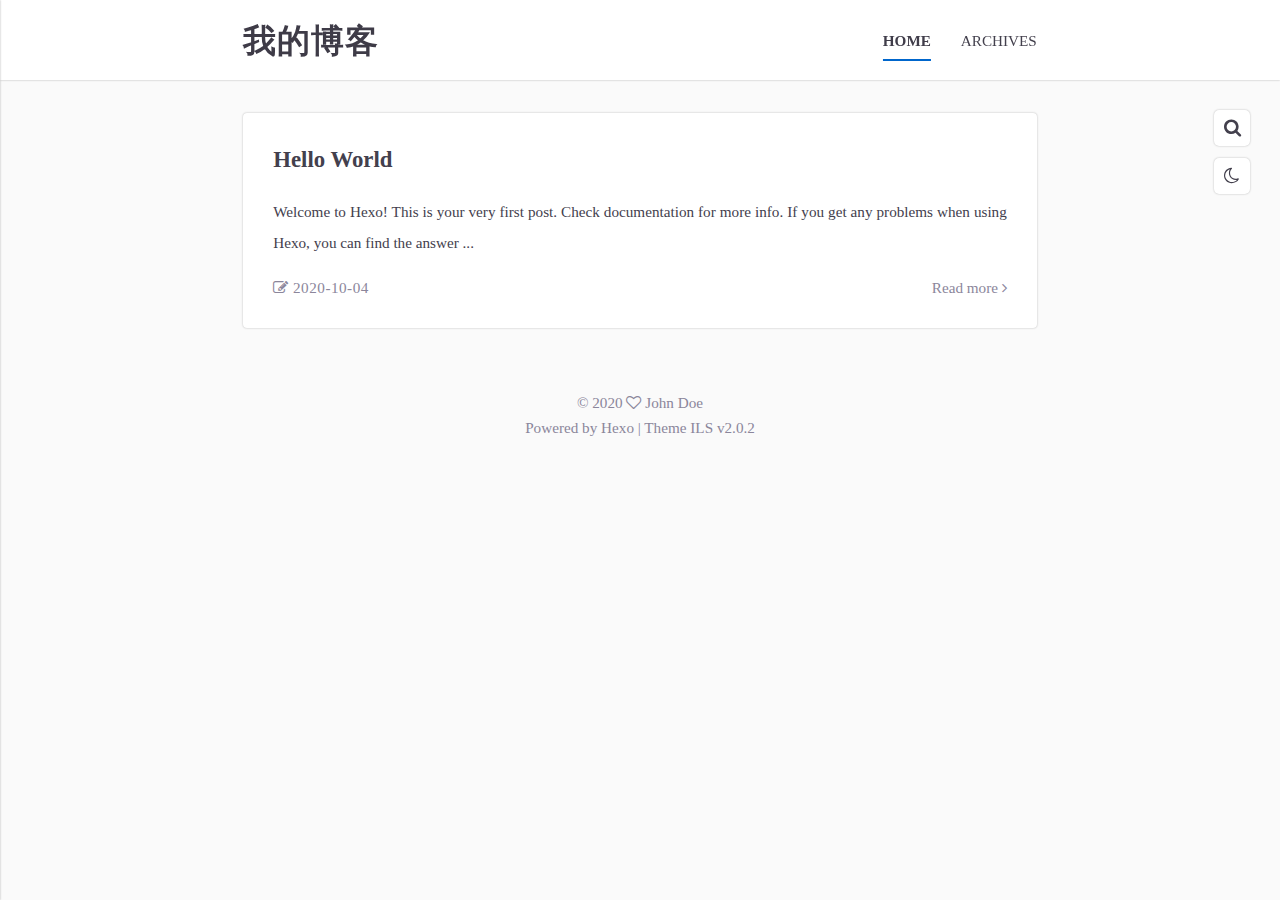
<file: index.html>
<!DOCTYPE html>
<html lang="en">
<head>
    <meta charset="utf-8">
    
    <title>
        我的博客
    </title>
    <meta name="viewport" content="width=device-width, initial-scale=1, maximum-scale=1">
    
        <link rel="shortcut icon" href="/images/favicon.png">
    
    
<link rel="stylesheet" href="/css/style.css">

    <script id="hexo-configurations">
    let CONFIG = {"hostname":"example.com","root":"/","localsearch":{"enable":true,"trigger":"auto","unescape":false,"preload":false},"themeInfo":{"name":"ILS","version":"2.0.2","author":"XPoet","repository":"https://github.com/XPoet/hexo-theme-ils"}};
  </script>
<meta name="generator" content="Hexo 5.2.0"></head>


<body>
<div class="page-container">

    <header class="page-header">
        <div class="header-progress"></div>
    </header>

    <main class="page-main">

        <div class="page-main-content">

            <div class="page-main-content-top">
                <header class="header-wrapper">

    <div class="header-content">

        <a class="logo-title" href="/">
            我的博客
        </a>

        <ul class="menu-list">
            
                <li class="menu-item">
                    <a class="active"
                       href="/"
                    >
                        HOME
                    </a>
                </li>
            
                <li class="menu-item">
                    <a class=""
                       href="/archives"
                    >
                        ARCHIVES
                    </a>
                </li>
            
        </ul>

        <div class="menu-bar">
            <div class="menu-bar-middle"></div>
        </div>
    </div>

    <div class="header-drawer">
        <ul class="drawer-menu-list">
            
                <li class="drawer-menu-item">
                    <a class="active"
                       href="/">HOME</a>
                </li>
            
                <li class="drawer-menu-item">
                    <a class=""
                       href="/archives">ARCHIVES</a>
                </li>
            
        </ul>
    </div>

    <div class="window-mask"></div>

</header>


            </div>

            <div class="page-main-content-middle">

                <main class="main-content normal-code-theme">

                    
                        <div class="home-content-container fade-in-down-animation">
    <ul class="home-article-list">
        
            <li class="home-article-item">

                <h3 class="home-article-title">
                    <a href="/hello-world/index.html">
                        
                        Hello World
                    </a>
                </h3>

                <div class="home-article-content markdown-body">
                    
                        Welcome to Hexo! This is your very first post. Check documentation for more info. If you get any problems when using Hexo, you can find the answer ...
                    
                </div>

                <div class="home-article-meta-info">
                    <div class="article-date">
                        <span><i class="fa fa-pencil-square-o"></i> 2020-10-04</span>
                        
                            
                            
                        
                    </div>
                    
                    <a href="/hello-world/index.html">Read more <i class="fa fa-angle-right"></i></a>
                </div>
            </li>
        
    </ul>

    <div class="home-paginator">
        <div class="paginator">
    

    
</div>

    </div>
</div>


                    

                </main>

            </div>

            <div class="page-main-content-bottom">
                <footer class="footer">
    <div class="info-container">
        <div class="copyright-info info-item">
            &copy; 2020 <i class="fa fa-heart-o"></i> <a href="/">John Doe</a>
        </div>
        
        <div class="theme-info info-item">
            Powered by <a target="_blank" href="https://hexo.io">Hexo</a> | Theme <a
                    href="https://github.com/XPoet/hexo-theme-ils" target="_blank">ILS v2.0.2</a>
        </div>
    </div>
</footer>

            </div>
        </div>
    </main>

    <div class="sidebar-tools">
        <div class="tools-container">
    <ul class="tools-list">
        
            <li class="search popup-trigger">
                <i class="fa fa-search"></i>
            </li>
            
<script src="/js/local-search.js"></script>

        
        <li class="mode-toggle">
            <i class="fa fa-moon-o"></i>
        </li>
        
        <li class="page-aside-toggle">
            <i class="fa fa-bars"></i>
        </li>
        
    </ul>
</div>

    </div>

    <!-- page aside -->
    <aside class="page-aside">
        
    </aside>

</div>



    <div class="search-pop-overlay">
    <div class="popup search-popup">
        <div class="search-header">
          <span class="search-icon">
            <i class="fa fa-search"></i>
          </span>
            <div class="search-input-container">
                <input autocomplete="off"
                       autocorrect="off"
                       autocapitalize="off"
                       placeholder="Search..."
                       spellcheck="false"
                       type="search"
                       class="search-input"
                >
            </div>
            <span class="popup-btn-close">
                <i class="fa fa-times"></i>
            </span>
        </div>
        <div id="search-result">
            <div id="no-result">
                <i class="fa fa-spinner fa-pulse fa-5x fa-fw"></i>
            </div>
        </div>
    </div>
</div>



<script src="/js/main.js"></script>
<script src="/js/header-shrink.js"></script>
<script src="/js/toggle-mode.js"></script>







</body>
</html>
</file>
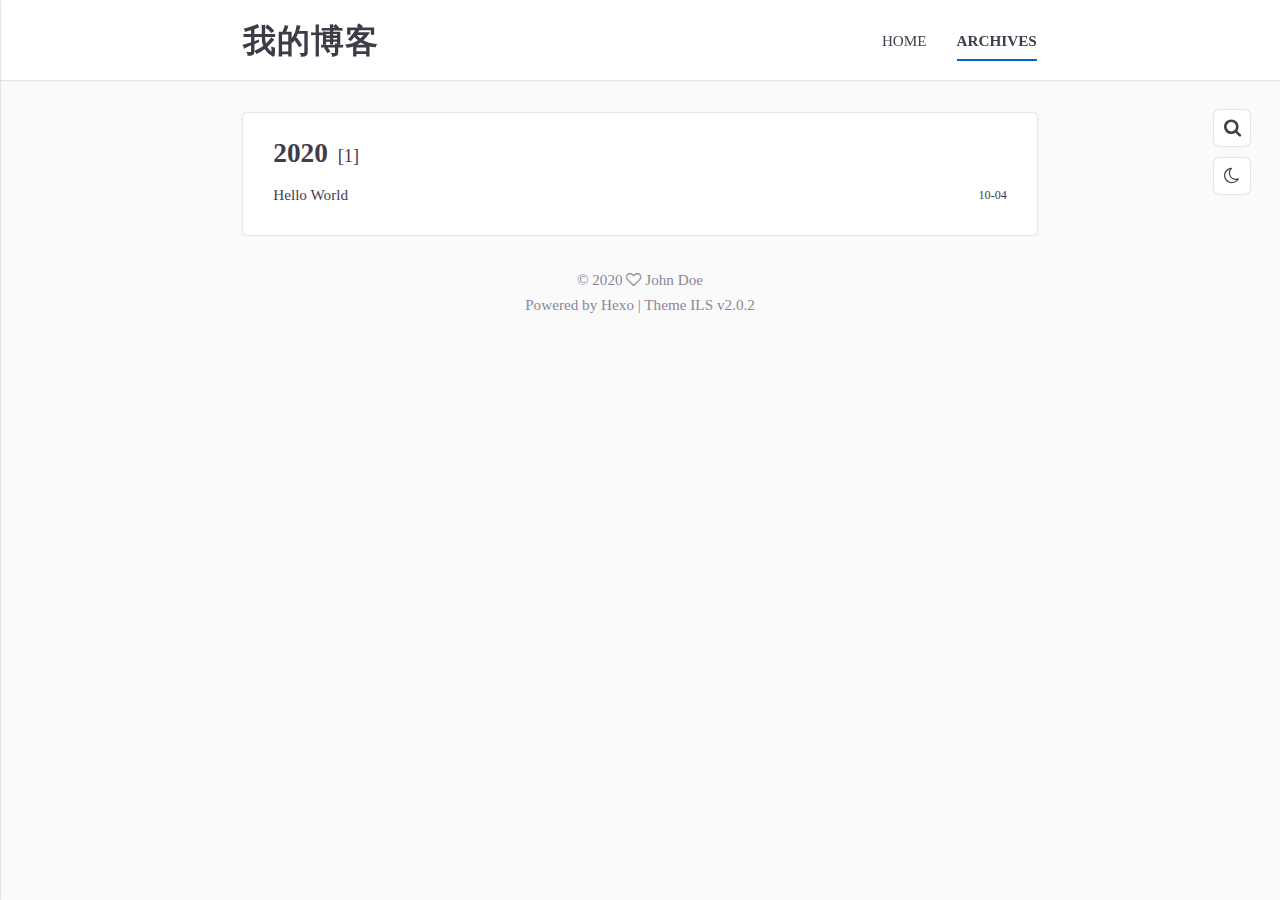
<file: archives/index.html>
<!DOCTYPE html>
<html lang="en">
<head>
    <meta charset="utf-8">
    
    <title>
        Archive | 我的博客
    </title>
    <meta name="viewport" content="width=device-width, initial-scale=1, maximum-scale=1">
    
        <link rel="shortcut icon" href="/images/favicon.png">
    
    
<link rel="stylesheet" href="/css/style.css">

    <script id="hexo-configurations">
    let CONFIG = {"hostname":"example.com","root":"/","localsearch":{"enable":true,"trigger":"auto","unescape":false,"preload":false},"themeInfo":{"name":"ILS","version":"2.0.2","author":"XPoet","repository":"https://github.com/XPoet/hexo-theme-ils"}};
  </script>
<meta name="generator" content="Hexo 5.2.0"></head>


<body>
<div class="page-container">

    <header class="page-header">
        <div class="header-progress"></div>
    </header>

    <main class="page-main">

        <div class="page-main-content">

            <div class="page-main-content-top">
                <header class="header-wrapper">

    <div class="header-content">

        <a class="logo-title" href="/">
            我的博客
        </a>

        <ul class="menu-list">
            
                <li class="menu-item">
                    <a class=""
                       href="/"
                    >
                        HOME
                    </a>
                </li>
            
                <li class="menu-item">
                    <a class="active"
                       href="/archives"
                    >
                        ARCHIVES
                    </a>
                </li>
            
        </ul>

        <div class="menu-bar">
            <div class="menu-bar-middle"></div>
        </div>
    </div>

    <div class="header-drawer">
        <ul class="drawer-menu-list">
            
                <li class="drawer-menu-item">
                    <a class=""
                       href="/">HOME</a>
                </li>
            
                <li class="drawer-menu-item">
                    <a class="active"
                       href="/archives">ARCHIVES</a>
                </li>
            
        </ul>
    </div>

    <div class="window-mask"></div>

</header>


            </div>

            <div class="page-main-content-middle">

                <main class="main-content normal-code-theme">

                    
                        <div class="fade-in-down-animation">
    <div class="archive-container ">
        
<div class="archive-list-container">
    
        <section class="archive-item">
            <div class="archive-item-header">
                <span class="archive-year">2020</span>
                <span class="archive-year-post-count">[1]</span>
            </div>
            <ul class="article-list">
                
                    <li class="article-item">
                        <a class="article-title"
                           href="/hello-world/index.html"
                        >Hello World</a>
                        <span class="article-date">10-04</span>
                    </li>
                
            </ul>
        </section>
    
</div>

    </div>
</div>

                    

                </main>

            </div>

            <div class="page-main-content-bottom">
                <footer class="footer">
    <div class="info-container">
        <div class="copyright-info info-item">
            &copy; 2020 <i class="fa fa-heart-o"></i> <a href="/">John Doe</a>
        </div>
        
        <div class="theme-info info-item">
            Powered by <a target="_blank" href="https://hexo.io">Hexo</a> | Theme <a
                    href="https://github.com/XPoet/hexo-theme-ils" target="_blank">ILS v2.0.2</a>
        </div>
    </div>
</footer>

            </div>
        </div>
    </main>

    <div class="sidebar-tools">
        <div class="tools-container">
    <ul class="tools-list">
        
            <li class="search popup-trigger">
                <i class="fa fa-search"></i>
            </li>
            
<script src="/js/local-search.js"></script>

        
        <li class="mode-toggle">
            <i class="fa fa-moon-o"></i>
        </li>
        
        <li class="page-aside-toggle">
            <i class="fa fa-bars"></i>
        </li>
        
    </ul>
</div>

    </div>

    <!-- page aside -->
    <aside class="page-aside">
        
    </aside>

</div>



    <div class="search-pop-overlay">
    <div class="popup search-popup">
        <div class="search-header">
          <span class="search-icon">
            <i class="fa fa-search"></i>
          </span>
            <div class="search-input-container">
                <input autocomplete="off"
                       autocorrect="off"
                       autocapitalize="off"
                       placeholder="Search..."
                       spellcheck="false"
                       type="search"
                       class="search-input"
                >
            </div>
            <span class="popup-btn-close">
                <i class="fa fa-times"></i>
            </span>
        </div>
        <div id="search-result">
            <div id="no-result">
                <i class="fa fa-spinner fa-pulse fa-5x fa-fw"></i>
            </div>
        </div>
    </div>
</div>



<script src="/js/main.js"></script>
<script src="/js/header-shrink.js"></script>
<script src="/js/toggle-mode.js"></script>







</body>
</html>
</file>
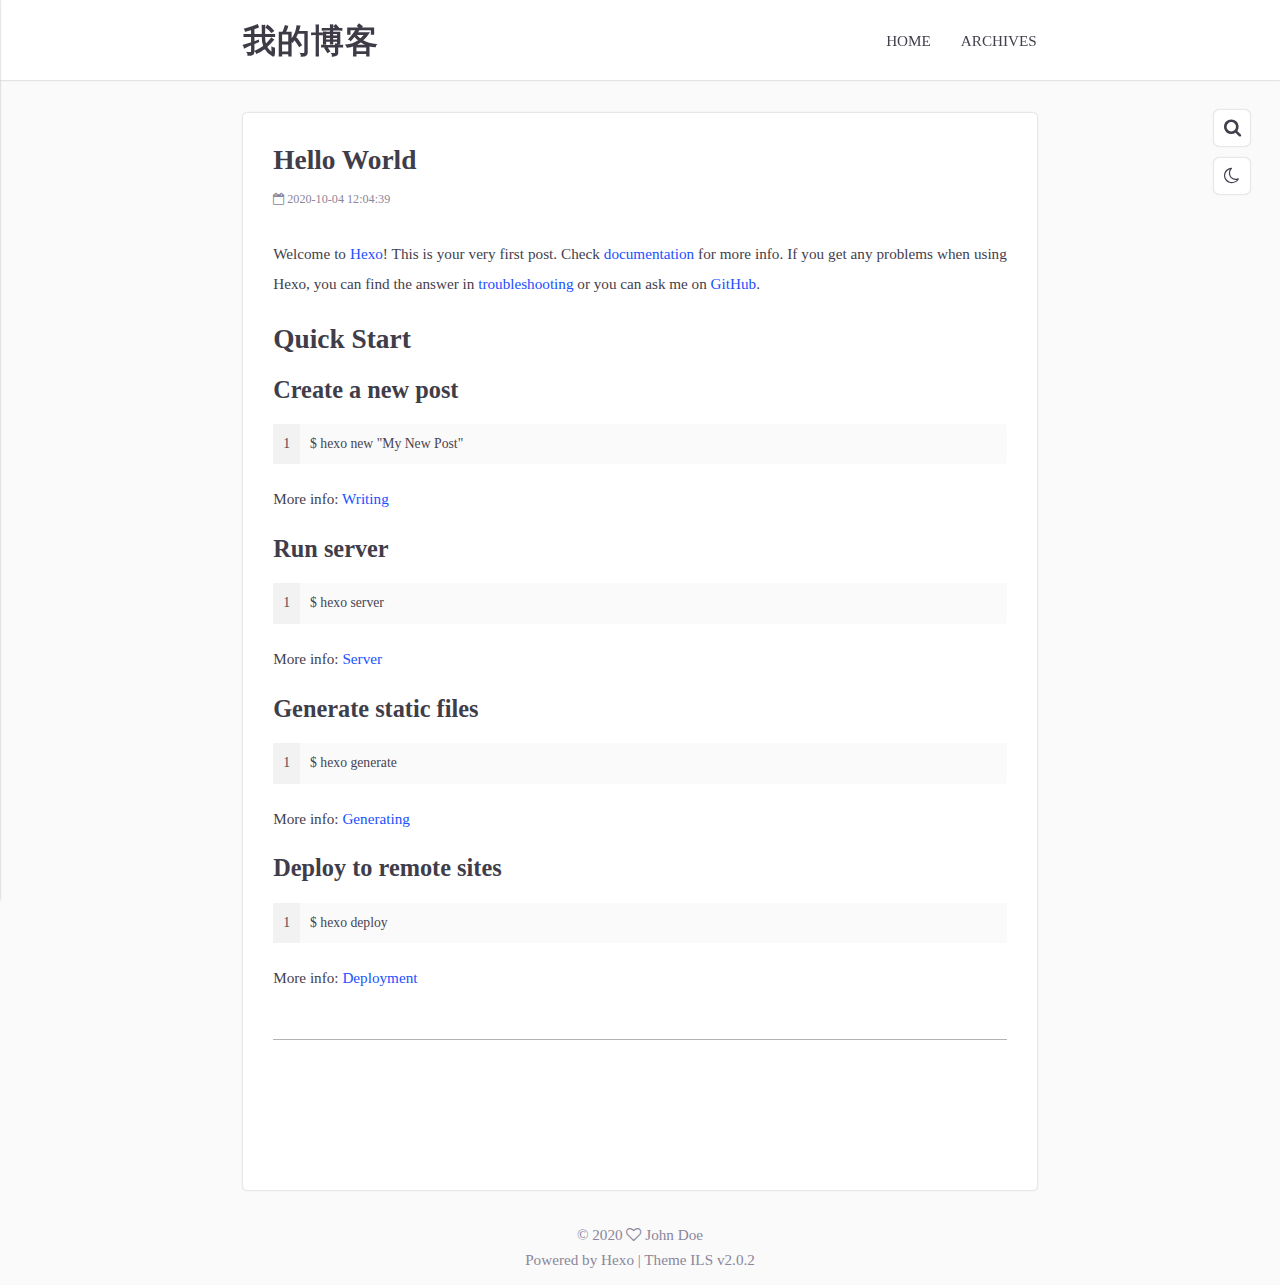
<file: hello-world/index.html>
<!DOCTYPE html>
<html lang="en">
<head>
    <meta charset="utf-8">
    
    <title>
        Hello World | 我的博客
    </title>
    <meta name="viewport" content="width=device-width, initial-scale=1, maximum-scale=1">
    
        <link rel="shortcut icon" href="/images/favicon.png">
    
    
<link rel="stylesheet" href="/css/style.css">

    <script id="hexo-configurations">
    let CONFIG = {"hostname":"example.com","root":"/","localsearch":{"enable":true,"trigger":"auto","unescape":false,"preload":false},"themeInfo":{"name":"ILS","version":"2.0.2","author":"XPoet","repository":"https://github.com/XPoet/hexo-theme-ils"}};
  </script>
<meta name="generator" content="Hexo 5.2.0"></head>


<body>
<div class="page-container">

    <header class="page-header">
        <div class="header-progress"></div>
    </header>

    <main class="page-main">

        <div class="page-main-content">

            <div class="page-main-content-top">
                <header class="header-wrapper">

    <div class="header-content">

        <a class="logo-title" href="/">
            我的博客
        </a>

        <ul class="menu-list">
            
                <li class="menu-item">
                    <a class=""
                       href="/"
                    >
                        HOME
                    </a>
                </li>
            
                <li class="menu-item">
                    <a class=""
                       href="/archives"
                    >
                        ARCHIVES
                    </a>
                </li>
            
        </ul>

        <div class="menu-bar">
            <div class="menu-bar-middle"></div>
        </div>
    </div>

    <div class="header-drawer">
        <ul class="drawer-menu-list">
            
                <li class="drawer-menu-item">
                    <a class=""
                       href="/">HOME</a>
                </li>
            
                <li class="drawer-menu-item">
                    <a class=""
                       href="/archives">ARCHIVES</a>
                </li>
            
        </ul>
    </div>

    <div class="window-mask"></div>

</header>


            </div>

            <div class="page-main-content-middle">

                <main class="main-content normal-code-theme">

                    
                        <div class="fade-in-down-animation">
    <div class="article-content-container">

        <div class="article-title">
            <h3><a class="title-hover-animation">Hello World</a></h3>
        </div>

        <div class="meta-info">
            <div class="article-meta-info">
    <span class="article-date article-meta-item">
        <i class="fa fa-calendar-o"></i> 2020-10-04 12:04:39
    </span>
    
    
    
    
    
</div>

        </div>

        <div class="article-content markdown-body">
            <p>Welcome to <a target="_blank" rel="noopener" href="https://hexo.io/">Hexo</a>! This is your very first post. Check <a target="_blank" rel="noopener" href="https://hexo.io/docs/">documentation</a> for more info. If you get any problems when using Hexo, you can find the answer in <a target="_blank" rel="noopener" href="https://hexo.io/docs/troubleshooting.html">troubleshooting</a> or you can ask me on <a target="_blank" rel="noopener" href="https://github.com/hexojs/hexo/issues">GitHub</a>.</p>
<h2 id="Quick-Start"><a href="#Quick-Start" class="headerlink" title="Quick Start"></a>Quick Start</h2><h3 id="Create-a-new-post"><a href="#Create-a-new-post" class="headerlink" title="Create a new post"></a>Create a new post</h3><figure class="highlight bash"><table><tr><td class="gutter"><pre><span class="line">1</span><br></pre></td><td class="code"><pre><span class="line">$ hexo new <span class="string">&quot;My New Post&quot;</span></span><br></pre></td></tr></table></figure>

<p>More info: <a target="_blank" rel="noopener" href="https://hexo.io/docs/writing.html">Writing</a></p>
<h3 id="Run-server"><a href="#Run-server" class="headerlink" title="Run server"></a>Run server</h3><figure class="highlight bash"><table><tr><td class="gutter"><pre><span class="line">1</span><br></pre></td><td class="code"><pre><span class="line">$ hexo server</span><br></pre></td></tr></table></figure>

<p>More info: <a target="_blank" rel="noopener" href="https://hexo.io/docs/server.html">Server</a></p>
<h3 id="Generate-static-files"><a href="#Generate-static-files" class="headerlink" title="Generate static files"></a>Generate static files</h3><figure class="highlight bash"><table><tr><td class="gutter"><pre><span class="line">1</span><br></pre></td><td class="code"><pre><span class="line">$ hexo generate</span><br></pre></td></tr></table></figure>

<p>More info: <a target="_blank" rel="noopener" href="https://hexo.io/docs/generating.html">Generating</a></p>
<h3 id="Deploy-to-remote-sites"><a href="#Deploy-to-remote-sites" class="headerlink" title="Deploy to remote sites"></a>Deploy to remote sites</h3><figure class="highlight bash"><table><tr><td class="gutter"><pre><span class="line">1</span><br></pre></td><td class="code"><pre><span class="line">$ hexo deploy</span><br></pre></td></tr></table></figure>

<p>More info: <a target="_blank" rel="noopener" href="https://hexo.io/docs/one-command-deployment.html">Deployment</a></p>

        </div>

        <div class="article-nav">
            
            
        </div>

        <div class="comment-container">
            <div class="comments-container">
    
</div>
        </div>
    </div>
</div>


                    

                </main>

            </div>

            <div class="page-main-content-bottom">
                <footer class="footer">
    <div class="info-container">
        <div class="copyright-info info-item">
            &copy; 2020 <i class="fa fa-heart-o"></i> <a href="/">John Doe</a>
        </div>
        
        <div class="theme-info info-item">
            Powered by <a target="_blank" href="https://hexo.io">Hexo</a> | Theme <a
                    href="https://github.com/XPoet/hexo-theme-ils" target="_blank">ILS v2.0.2</a>
        </div>
    </div>
</footer>

            </div>
        </div>
    </main>

    <div class="sidebar-tools">
        <div class="tools-container">
    <ul class="tools-list">
        
            <li class="search popup-trigger">
                <i class="fa fa-search"></i>
            </li>
            
<script src="/js/local-search.js"></script>

        
        <li class="mode-toggle">
            <i class="fa fa-moon-o"></i>
        </li>
        
        <li class="page-aside-toggle">
            <i class="fa fa-bars"></i>
        </li>
        
    </ul>
</div>

    </div>

    <!-- page aside -->
    <aside class="page-aside">
        
            <div class="post-toc-wrap">
    <div class="post-toc">
        <ol class="nav"><li class="nav-item nav-level-2"><a class="nav-link" href="#Quick-Start"><span class="nav-number">1.</span> <span class="nav-text">Quick Start</span></a><ol class="nav-child"><li class="nav-item nav-level-3"><a class="nav-link" href="#Create-a-new-post"><span class="nav-number">1.1.</span> <span class="nav-text">Create a new post</span></a></li><li class="nav-item nav-level-3"><a class="nav-link" href="#Run-server"><span class="nav-number">1.2.</span> <span class="nav-text">Run server</span></a></li><li class="nav-item nav-level-3"><a class="nav-link" href="#Generate-static-files"><span class="nav-number">1.3.</span> <span class="nav-text">Generate static files</span></a></li><li class="nav-item nav-level-3"><a class="nav-link" href="#Deploy-to-remote-sites"><span class="nav-number">1.4.</span> <span class="nav-text">Deploy to remote sites</span></a></li></ol></li></ol>
    </div>
</div>
        
    </aside>

</div>



    <div class="search-pop-overlay">
    <div class="popup search-popup">
        <div class="search-header">
          <span class="search-icon">
            <i class="fa fa-search"></i>
          </span>
            <div class="search-input-container">
                <input autocomplete="off"
                       autocorrect="off"
                       autocapitalize="off"
                       placeholder="Search..."
                       spellcheck="false"
                       type="search"
                       class="search-input"
                >
            </div>
            <span class="popup-btn-close">
                <i class="fa fa-times"></i>
            </span>
        </div>
        <div id="search-result">
            <div id="no-result">
                <i class="fa fa-spinner fa-pulse fa-5x fa-fw"></i>
            </div>
        </div>
    </div>
</div>



<script src="/js/main.js"></script>
<script src="/js/header-shrink.js"></script>
<script src="/js/toggle-mode.js"></script>






    
        
<script src="/js/code-copy.js"></script>

    

    



</body>
</html>
</file>
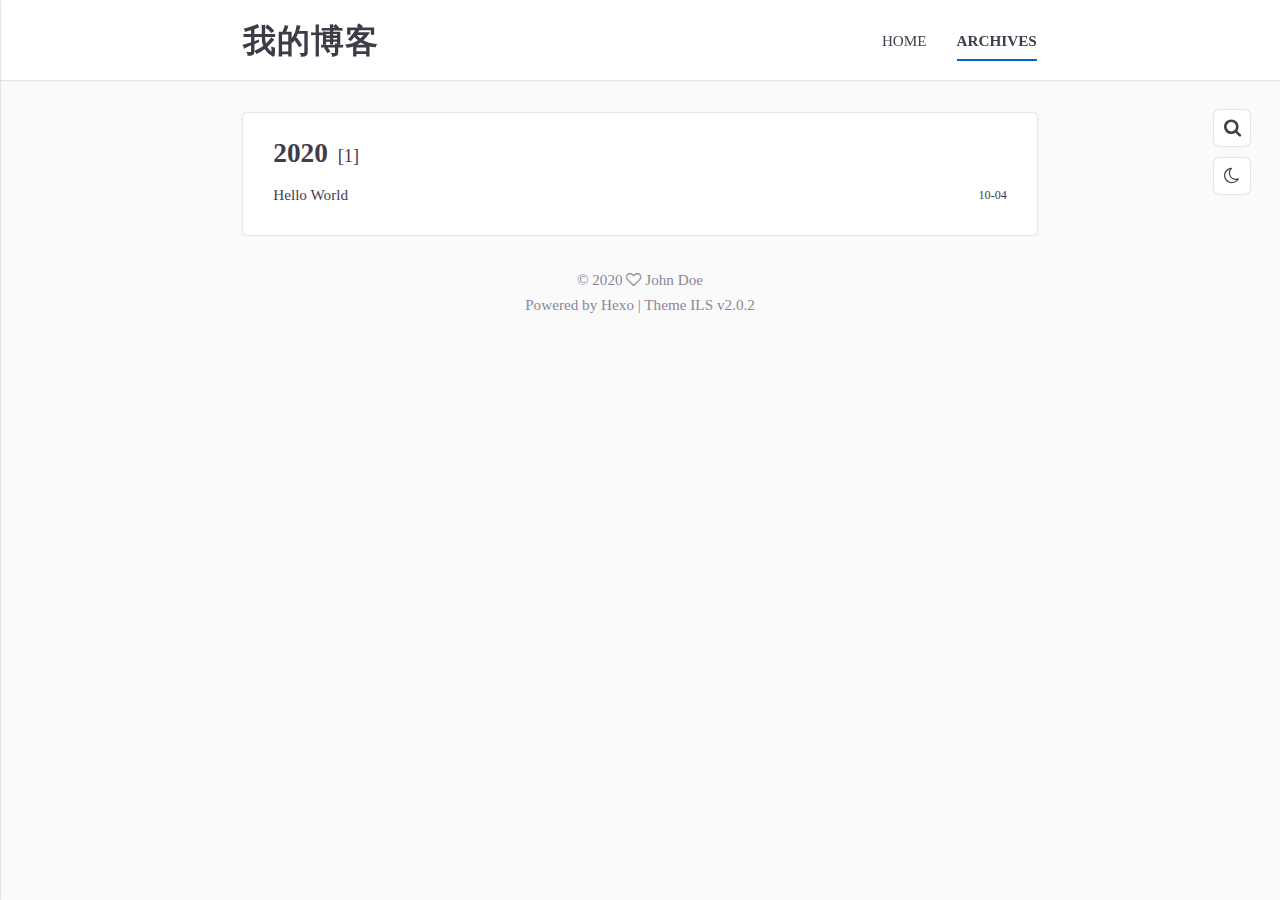
<file: archives/2020/index.html>
<!DOCTYPE html>
<html lang="en">
<head>
    <meta charset="utf-8">
    
    <title>
        Archive: 2020 | 我的博客
    </title>
    <meta name="viewport" content="width=device-width, initial-scale=1, maximum-scale=1">
    
        <link rel="shortcut icon" href="/images/favicon.png">
    
    
<link rel="stylesheet" href="/css/style.css">

    <script id="hexo-configurations">
    let CONFIG = {"hostname":"example.com","root":"/","localsearch":{"enable":true,"trigger":"auto","unescape":false,"preload":false},"themeInfo":{"name":"ILS","version":"2.0.2","author":"XPoet","repository":"https://github.com/XPoet/hexo-theme-ils"}};
  </script>
<meta name="generator" content="Hexo 5.2.0"></head>


<body>
<div class="page-container">

    <header class="page-header">
        <div class="header-progress"></div>
    </header>

    <main class="page-main">

        <div class="page-main-content">

            <div class="page-main-content-top">
                <header class="header-wrapper">

    <div class="header-content">

        <a class="logo-title" href="/">
            我的博客
        </a>

        <ul class="menu-list">
            
                <li class="menu-item">
                    <a class=""
                       href="/"
                    >
                        HOME
                    </a>
                </li>
            
                <li class="menu-item">
                    <a class="active"
                       href="/archives"
                    >
                        ARCHIVES
                    </a>
                </li>
            
        </ul>

        <div class="menu-bar">
            <div class="menu-bar-middle"></div>
        </div>
    </div>

    <div class="header-drawer">
        <ul class="drawer-menu-list">
            
                <li class="drawer-menu-item">
                    <a class=""
                       href="/">HOME</a>
                </li>
            
                <li class="drawer-menu-item">
                    <a class="active"
                       href="/archives">ARCHIVES</a>
                </li>
            
        </ul>
    </div>

    <div class="window-mask"></div>

</header>


            </div>

            <div class="page-main-content-middle">

                <main class="main-content normal-code-theme">

                    
                        <div class="fade-in-down-animation">
    <div class="archive-container ">
        
<div class="archive-list-container">
    
        <section class="archive-item">
            <div class="archive-item-header">
                <span class="archive-year">2020</span>
                <span class="archive-year-post-count">[1]</span>
            </div>
            <ul class="article-list">
                
                    <li class="article-item">
                        <a class="article-title"
                           href="/hello-world/index.html"
                        >Hello World</a>
                        <span class="article-date">10-04</span>
                    </li>
                
            </ul>
        </section>
    
</div>

    </div>
</div>

                    

                </main>

            </div>

            <div class="page-main-content-bottom">
                <footer class="footer">
    <div class="info-container">
        <div class="copyright-info info-item">
            &copy; 2020 <i class="fa fa-heart-o"></i> <a href="/">John Doe</a>
        </div>
        
        <div class="theme-info info-item">
            Powered by <a target="_blank" href="https://hexo.io">Hexo</a> | Theme <a
                    href="https://github.com/XPoet/hexo-theme-ils" target="_blank">ILS v2.0.2</a>
        </div>
    </div>
</footer>

            </div>
        </div>
    </main>

    <div class="sidebar-tools">
        <div class="tools-container">
    <ul class="tools-list">
        
            <li class="search popup-trigger">
                <i class="fa fa-search"></i>
            </li>
            
<script src="/js/local-search.js"></script>

        
        <li class="mode-toggle">
            <i class="fa fa-moon-o"></i>
        </li>
        
        <li class="page-aside-toggle">
            <i class="fa fa-bars"></i>
        </li>
        
    </ul>
</div>

    </div>

    <!-- page aside -->
    <aside class="page-aside">
        
    </aside>

</div>



    <div class="search-pop-overlay">
    <div class="popup search-popup">
        <div class="search-header">
          <span class="search-icon">
            <i class="fa fa-search"></i>
          </span>
            <div class="search-input-container">
                <input autocomplete="off"
                       autocorrect="off"
                       autocapitalize="off"
                       placeholder="Search..."
                       spellcheck="false"
                       type="search"
                       class="search-input"
                >
            </div>
            <span class="popup-btn-close">
                <i class="fa fa-times"></i>
            </span>
        </div>
        <div id="search-result">
            <div id="no-result">
                <i class="fa fa-spinner fa-pulse fa-5x fa-fw"></i>
            </div>
        </div>
    </div>
</div>



<script src="/js/main.js"></script>
<script src="/js/header-shrink.js"></script>
<script src="/js/toggle-mode.js"></script>







</body>
</html>
</file>
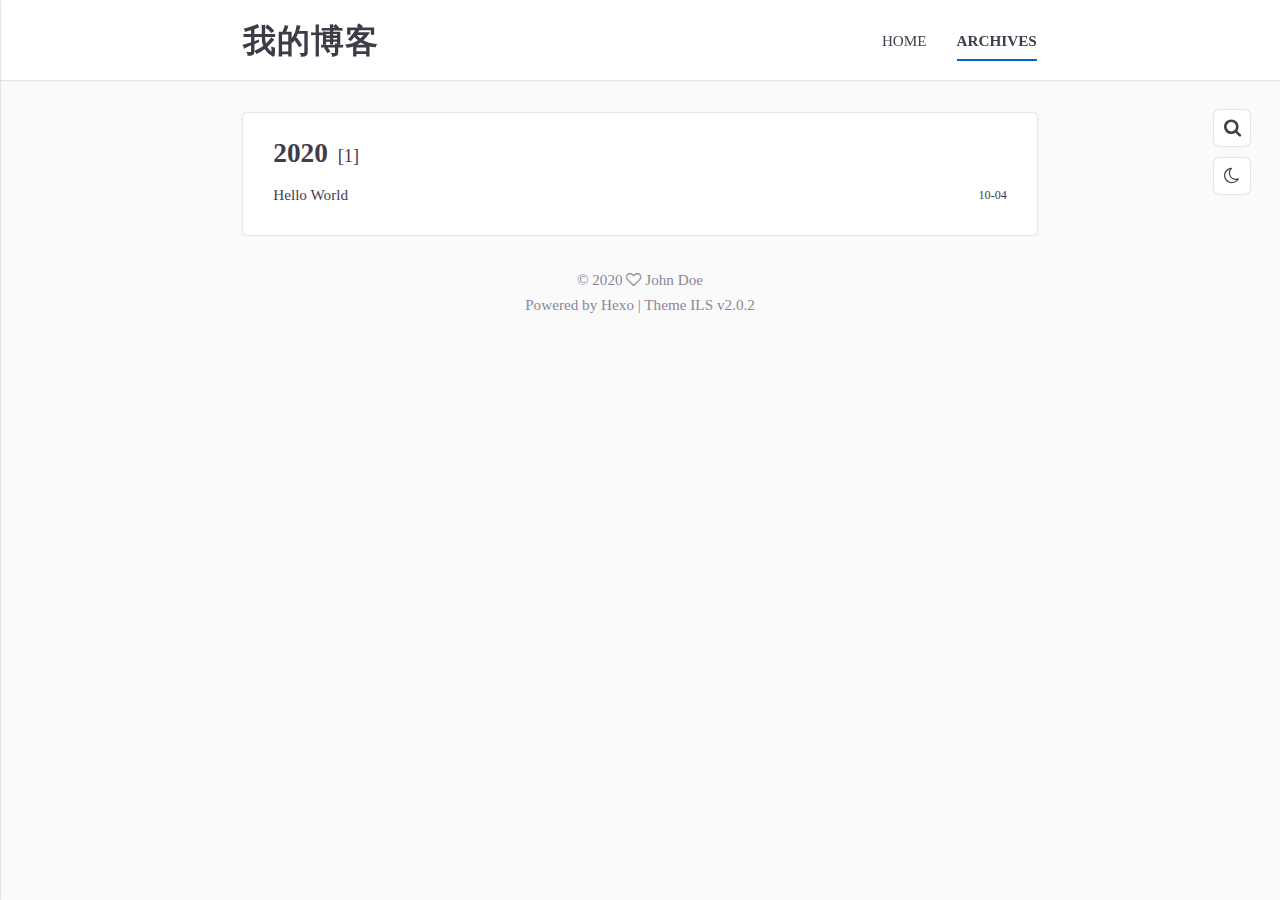
<file: archives/2020/10/index.html>
<!DOCTYPE html>
<html lang="en">
<head>
    <meta charset="utf-8">
    
    <title>
        Archive: 2020/10 | 我的博客
    </title>
    <meta name="viewport" content="width=device-width, initial-scale=1, maximum-scale=1">
    
        <link rel="shortcut icon" href="/images/favicon.png">
    
    
<link rel="stylesheet" href="/css/style.css">

    <script id="hexo-configurations">
    let CONFIG = {"hostname":"example.com","root":"/","localsearch":{"enable":true,"trigger":"auto","unescape":false,"preload":false},"themeInfo":{"name":"ILS","version":"2.0.2","author":"XPoet","repository":"https://github.com/XPoet/hexo-theme-ils"}};
  </script>
<meta name="generator" content="Hexo 5.2.0"></head>


<body>
<div class="page-container">

    <header class="page-header">
        <div class="header-progress"></div>
    </header>

    <main class="page-main">

        <div class="page-main-content">

            <div class="page-main-content-top">
                <header class="header-wrapper">

    <div class="header-content">

        <a class="logo-title" href="/">
            我的博客
        </a>

        <ul class="menu-list">
            
                <li class="menu-item">
                    <a class=""
                       href="/"
                    >
                        HOME
                    </a>
                </li>
            
                <li class="menu-item">
                    <a class="active"
                       href="/archives"
                    >
                        ARCHIVES
                    </a>
                </li>
            
        </ul>

        <div class="menu-bar">
            <div class="menu-bar-middle"></div>
        </div>
    </div>

    <div class="header-drawer">
        <ul class="drawer-menu-list">
            
                <li class="drawer-menu-item">
                    <a class=""
                       href="/">HOME</a>
                </li>
            
                <li class="drawer-menu-item">
                    <a class="active"
                       href="/archives">ARCHIVES</a>
                </li>
            
        </ul>
    </div>

    <div class="window-mask"></div>

</header>


            </div>

            <div class="page-main-content-middle">

                <main class="main-content normal-code-theme">

                    
                        <div class="fade-in-down-animation">
    <div class="archive-container ">
        
<div class="archive-list-container">
    
        <section class="archive-item">
            <div class="archive-item-header">
                <span class="archive-year">2020</span>
                <span class="archive-year-post-count">[1]</span>
            </div>
            <ul class="article-list">
                
                    <li class="article-item">
                        <a class="article-title"
                           href="/hello-world/index.html"
                        >Hello World</a>
                        <span class="article-date">10-04</span>
                    </li>
                
            </ul>
        </section>
    
</div>

    </div>
</div>

                    

                </main>

            </div>

            <div class="page-main-content-bottom">
                <footer class="footer">
    <div class="info-container">
        <div class="copyright-info info-item">
            &copy; 2020 <i class="fa fa-heart-o"></i> <a href="/">John Doe</a>
        </div>
        
        <div class="theme-info info-item">
            Powered by <a target="_blank" href="https://hexo.io">Hexo</a> | Theme <a
                    href="https://github.com/XPoet/hexo-theme-ils" target="_blank">ILS v2.0.2</a>
        </div>
    </div>
</footer>

            </div>
        </div>
    </main>

    <div class="sidebar-tools">
        <div class="tools-container">
    <ul class="tools-list">
        
            <li class="search popup-trigger">
                <i class="fa fa-search"></i>
            </li>
            
<script src="/js/local-search.js"></script>

        
        <li class="mode-toggle">
            <i class="fa fa-moon-o"></i>
        </li>
        
        <li class="page-aside-toggle">
            <i class="fa fa-bars"></i>
        </li>
        
    </ul>
</div>

    </div>

    <!-- page aside -->
    <aside class="page-aside">
        
    </aside>

</div>



    <div class="search-pop-overlay">
    <div class="popup search-popup">
        <div class="search-header">
          <span class="search-icon">
            <i class="fa fa-search"></i>
          </span>
            <div class="search-input-container">
                <input autocomplete="off"
                       autocorrect="off"
                       autocapitalize="off"
                       placeholder="Search..."
                       spellcheck="false"
                       type="search"
                       class="search-input"
                >
            </div>
            <span class="popup-btn-close">
                <i class="fa fa-times"></i>
            </span>
        </div>
        <div id="search-result">
            <div id="no-result">
                <i class="fa fa-spinner fa-pulse fa-5x fa-fw"></i>
            </div>
        </div>
    </div>
</div>



<script src="/js/main.js"></script>
<script src="/js/header-shrink.js"></script>
<script src="/js/toggle-mode.js"></script>







</body>
</html>
</file>
